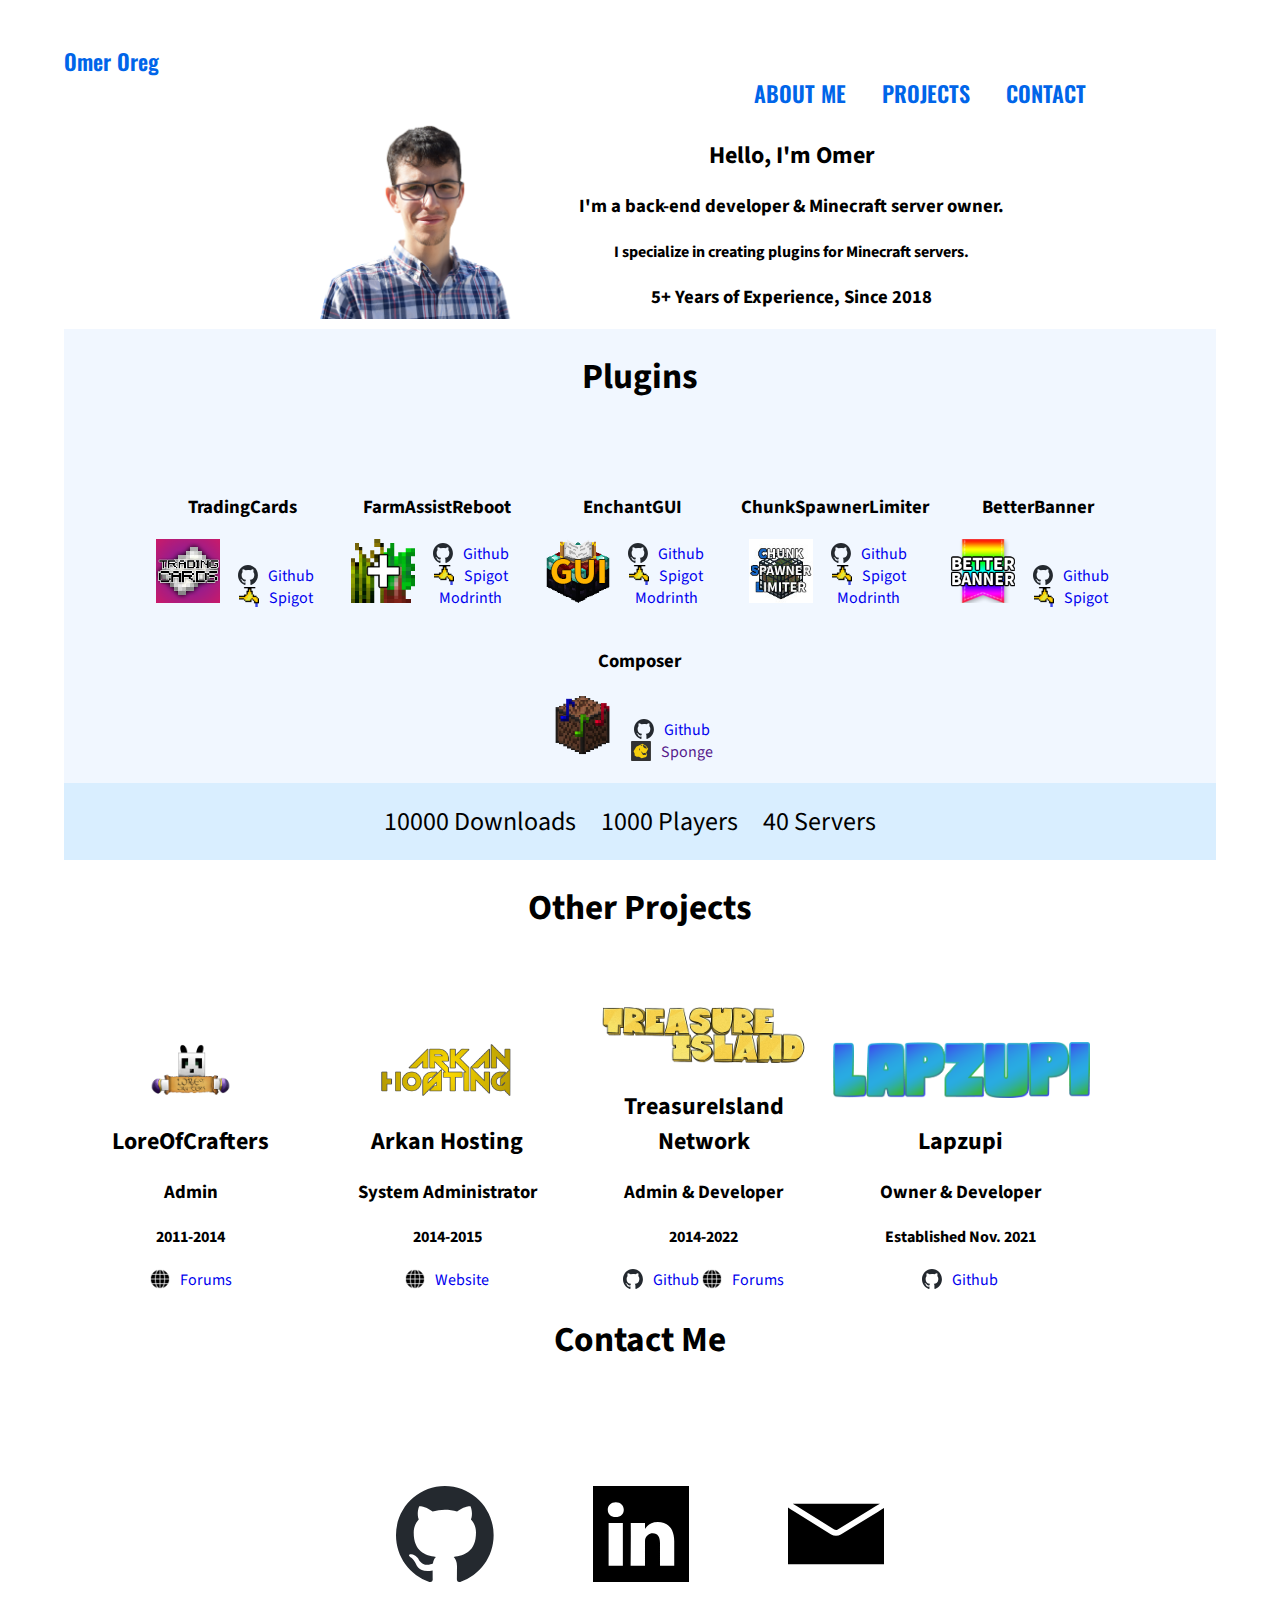
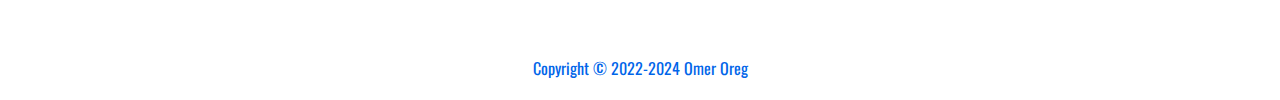
<file: index.html>
<!DOCTYPE html>
<html lang="en">

<head>
    <meta charset="UTF-8">
    <meta http-equiv="X-UA-Compatible" content="IE=edge">
    <meta name="viewport" content="width=device-width, initial-scale=1.0">
    <link rel="stylesheet" href="css/main.css">
    <link rel="icon" type="image/x-icon" href="/images/favicon/favicon.ico">

    <title>Omer Oreg</title>
</head>

<body>
    <header class="main-header">
        <div class="main-header__brand">
            <a href="index.html">
                Omer Oreg
            </a>
        </div>
        <nav class="main-nav">
            <ul class="main-nav__items">
                <li class="main-nav__item">
                    <a href="index.html#about-me">
                        about me
                    </a>
                </li>
                <li class="main-nav__item">
                    <a href="index.html#projects">
                        projects
                    </a>
                </li>
                <li class="main-nav__item">
                    <a href="index.html#contact">
                        contact
                    </a>
                </li>
            </ul>
        </nav>
    </header>
    <main>
        <section class="about-me" id="about-me">
            <img class="about-me__profile" src="./images/profile-nobg.png">
            <section class="about-me__text">
                <h2>Hello, I'm Omer</h2>
                <h3>I'm a back-end developer & Minecraft server owner.</h3>
                <h4>I specialize in creating plugins for Minecraft servers.</h4>
                <h3>5+ Years of Experience, Since 2018</h3>
            </section>
        </section>

        <section class="projects-overview" id="projects">
            <h1 class="overview__title">Plugins</h1>
            <!-- load in using js
            3. Grab from select github repos <- This and below. We will add a special file to contain descriptions and links. To each repo.
            4. Add manually: TreasureIsland, Lapzupi
            5. Redbubble Store
            -->
            <article class="projects-overview__item">
                <h3>TradingCards</h3>
                <img class="projects-overview__item_img" src="./images/projects/tradingcards-logo.png">
                <div class="projects-overview__item-links">
                    <a href="https://github.com/sarhatabaot/TradingCards" class="projects-overview__item-github">
                        Github
                    </a>
                    <a href="https://www.spigotmc.org/resources/trading-cards-1-18-1-19-2.105709/" class="projects-overview__item-spigot">
                        Spigot
                    </a>
                </div>
            </article>
            <article class="projects-overview__item">
                <h3>FarmAssistReboot</h3>
                <img class="projects-overview__item_img" src="./images/projects/farmassistreboot-logo.png">
                <div class="projects-overview__item-links">
                    <a href="https://github.com/sarhatabaot/FarmAssistReboot" class="projects-overview__item-github">
                        Github
                    </a>
                    <a href="https://www.spigotmc.org/resources/farmassistreboot-1-13-1-19-2.64064/" class="projects-overview__item-spigot">
                        Spigot
                    </a>
                    <a href="https://modrinth.com/plugin/farmassistreboot" class="projects-overview__item-modrinth">
                        Modrinth
                    </a>
                </div>
            </article>
            <article class="projects-overview__item">
                <h3>EnchantGUI</h3>
                <img class="projects-overview__item_img" src="./images/projects/enchantgui-logo.png">
                <div class="projects-overview__item-links">
                    <a href="https://github.com/sarhatabaot/EnchantGUI" class="projects-overview__item-github">
                        Github
                    </a>
                    <a href="https://www.spigotmc.org/resources/enchantgui-1-17-1-1-19-2.63972/" class="projects-overview__item-spigot">
                        Spigot
                    </a>
                    <a href="https://modrinth.com/plugin/enchantgui" class="projects-overview__item-modrinth">
                        Modrinth
                    </a>
                </div>
            </article>
            <article class="projects-overview__item">
                <h3>ChunkSpawnerLimiter</h3>
                <img class="projects-overview__item_img" src="./images/projects/chunkspawnerlimiter-logo.jpg">
                <div class="projects-overview__item-links">
                    <a href="https://github.com/sarhatabaot/ChunkSpawnerLimiter" class="projects-overview__item-github">
                        Github
                    </a>
                    <a href="https://www.spigotmc.org/resources/chunk-spawner-limiter-1-13-1-19-2.66281/" class="projects-overview__item-spigot">
                        Spigot
                    </a>
                    <a href="https://modrinth.com/plugin/chunkspawnerlimiter" class="projects-overview__item-modrinth">
                        Modrinth
                    </a>
                </div>
            </article>
            <article class="projects-overview__item">
                <h3>BetterBanner</h3>
                <img class="projects-overview__item_img" src="./images/projects/betterbanner-logo.png">
                <div class="projects-overview__item-links">
                    <a href="https://github.com/sarhatabaot/BetterBanner" class="projects-overview__item-github">
                        Github
                    </a>
                    <a href="https://www.spigotmc.org/resources/betterbanner-1-13-1-13-2.63993/" class="projects-overview__item-spigot">
                        Spigot
                    </a>
                </div>
            </article>
            <article class="projects-overview__item">
                <h3>Composer</h3>
                <img class="projects-overview__item_img" src="./images/projects/composer-logo.png">
                <div class="projects-overview__item-links">
                    <a href="https://github.com/sarhatabaot/Composer" class="projects-overview__item-github">
                        Github
                    </a>
                    <a href="" class="projects-overview__item-ore">
                        Sponge
                    </a>
                </div>
            </article>
        </section>

        <section class="projects-stats">
            <div class="projects-stats__item">
                <span id="downloads">10000</span> Downloads
                <!-- Can obtain this automatically via spiget api-->
                <!-- We should merge the downloads from spigot & modrinth, provide that information via a tooltip-->
            </div>
            <div class="projects-stats__item">
                <span id="players">1000</span> Players
                <!-- Can obtain this automatically via https://bstats.org/help/rest-api -->
            </div>
            <div class="projects-stats__item">
                <!-- Can obtain this automatically via https://bstats.org/help/rest-api -->
                <span id="servers">40</span> Servers
            </div>
        </section>

        <section class="servers-overview">
            <h1 class="overview__title">Other Projects</h1>

            <article class="servers-overview__item">
                <img class="servers-overview__item_img" src="./images/projects/loreofcrafters-full.png">
                <h2>LoreOfCrafters</h2>
                <h3>Admin</h3>
                <h4>2011-2014</h4>
                <div class="servers-overview__item-links">
                    <a href="https://loreofcraftersx.enjin.com/" class="servers-overview__item-website">
                        Forums
                    </a>
            </article>

            <article class="servers-overview__item">
                <img class="servers-overview__item_img" src="./images/projects/arkanhosting-logo.png">
                <h2>Arkan Hosting</h2>
                <h3>System Administrator</h3>
                <h4>2014-2015</h4>
                <div class="servers-overview__item-links">
                    <a href="https://www.arkanhosting.com/" class="servers-overview__item-website">
                        Website
                    </a>
            </article>

            <article class="servers-overview__item">
                <img class="servers-overview__item_img" src="./images/projects/ti-fat-logo.png">
                <h2>TreasureIsland Network</h2>
                <h3>Admin & Developer</h3>
                <h4>2014-2022</h4>
                <div class="servers-overview__item-links">
                    <a href="https://github.com/TreasureIslandMC" class="projects-overview__item-github">
                        Github
                    </a>
                    <a href="https://treasureisland.enjin.com/" class="projects-overview__item-website">
                        Forums
                    </a>
                </div>
            </article>

            <article class="servers-overview__item">
                <img class="servers-overview__item_img" src="./images/projects/lapzupi-full-logo.png">
                <div class="servers-overview__item-description">
                    <h2>Lapzupi</h2>
                    <h3>Owner & Developer</h3>
                    <h4>Established Nov. 2021</h4>
                </div>
                <div class="servers-overview__item-links">
                    <a href="https://github.com/Lapzupi" class="projects-overview__item-github">
                        Github
                    </a>
                </div>
            </article>
        </section>
        <section class="contact " id="contact">
            <!-- Contact form email? linkedin, github  -->
            <h1 class="overview__title">Contact Me</h1>
            <div class="social-links">
                <a class="social-links__item github" href="https://github.com/sarhatabaot ">
                    <img class="social-links__item_img" src="./images/social/github-logo.svg ">
                </a>
                <a class="social-links__item linkedin" href="https://www.linkedin.com/in/omer-oreg/ ">
                    <img class="social-links__item_img" src="./images/social/linkedin-logo.svg ">
                </a>
                <a class="social-links__item email" href="mailto:omeroreg@gmail.com ">
                    <img class="social-links__item_img" src="./images/social/mail.svg ">
                </a>
            </div>

        </section>
    </main>

    <footer class="footer">
        Copyright © 2022-2024 Omer Oreg
    </footer>

    <script src="js/index.js"></script>
</body>

</html>
</file>
<file: css/main.css>
@import url('https://fonts.googleapis.com/css2?family=Oswald:wght@400;600&family=Source+Sans+Pro:wght@400;900&display=swap');
a {
    text-decoration: none;
}

body {
    font-family: 'Source Sans Pro', sans-serif;
    width: 90%;
    margin: 0 auto;
}

.main-header {
    width: 100%;
    margin-top: 3%;
    padding: 10px 0px;
    font-size: 22px;
    font-weight: 600;
    font-family: 'Oswald', sans-serif;
}

.main-header a,
.main-header a:visited {
    color: #0065e9;
}

.main-header,
.main-header .main-nav__items,
.main-header .main-nav__items .main-nav__item {
    display: inline-block;
}

.main-header .main-header__brand,
.main-nav {
    display: inline-block;
}

.main-header .main-nav__items {
    display: inherit;
    list-style: none;
    text-align: right;
    margin: 0;
    padding: 0;
}

.main-header .main-nav__items .main-nav__item {
    text-transform: uppercase;
    padding-right: 30px;
}

.main-nav {
    width: calc(100% - 100px);
    text-align: right;
}

.projects-stats,
.projects-stats .projects-stats__item {
    display: inline-block;
    text-align: center;
}

.about-me {
    text-align: center;
}

.about-me__text {
    vertical-align: top;
}

.projects-stats,
.about-me {
    width: 100%;
    margin: 0 auto;
}

.projects-stats .projects-stats__item {
    margin-right: 20px;
}

.projects-stats {
    background-color: rgb(159, 212, 255, 0.4);
    font-size: 26px;
    padding: 20px 0px;
}

.about-me .about-me__profile {
    /* border-radius: 45%; */
    height: 200px;
}

.about-me,
.about-me .about-me__profile,
.about-me .about-me__text {
    display: inline-block;
}

.projects-overview__item {
    display: inline-block;
    padding: 0 0.3em 0 0.3em;
    margin: 0 0.3em 0 0.3em;
    text-align: center;
}

.projects-overview__item_img,
.projects-overview__item-description,
.projects-overview__item-links {
    display: inline-block;
    height: 64px;
    text-align: center;
}

.projects-overview__item-links>a {
    display: block;
    padding: 0px 15px;
}

.servers-overview__item-github::before,
.projects-overview__item-github::before {
    content: '';
    background-image: url(../images/social/github-logo.svg);
    background-size: 20px;
    background-repeat: no-repeat;
    padding: 0px 15px;
}

.projects-overview__item-spigot::before {
    content: '';
    background-image: url(../images/social/spigot-logo.ico);
    background-size: 20px;
    background-repeat: no-repeat;
    padding: 0px 15px;
}

.projects-overview__item-ore::before {
    content: '';
    background-image: url(../images/social/sponge-ore-logo.svg);
    background-size: 20px;
    background-repeat: no-repeat;
    padding: 0px 15px;
}

.projects-overview__item-bstats::before {
    content: '';
    background-image: url(../images/social/bstats-logo.jpg);
    background-size: 20px;
    background-repeat: no-repeat;
    padding: 0px 15px;
}

.servers-overview__item-website::before,
.projects-overview__item-website::before {
    content: '';
    background-image: url(../images/social/internet.png);
    background-size: 20px;
    background-repeat: no-repeat;
    padding: 0px 15px;
}

.servers-overview__item_img {
    height: 56px;
}

.projects-overview,
.servers-overview {
    display: inline-block;
    width: 100%;
}

.projects-overview {
    background-color: rgb(185, 216, 255, 0.2);
    text-align: center;
}

.overview__title {
    font-size: 2.2rem;
    text-align: center;
    padding-bottom: 50px;
}

.servers-overview__item {
    display: inline-block;
    width: 22%;
    text-align: center;
}


/** Contact **/

.contact {
    text-align: center;
}

.social-links__item>img {
    height: 96px;
    padding: calc(96px / 2);
}


/** Footer **/

footer {
    padding: 20px;
    color: #0065e9;
    text-align: center;
    font-weight: 400;
    font-family: 'Oswald', sans-serif;
}
</file>
